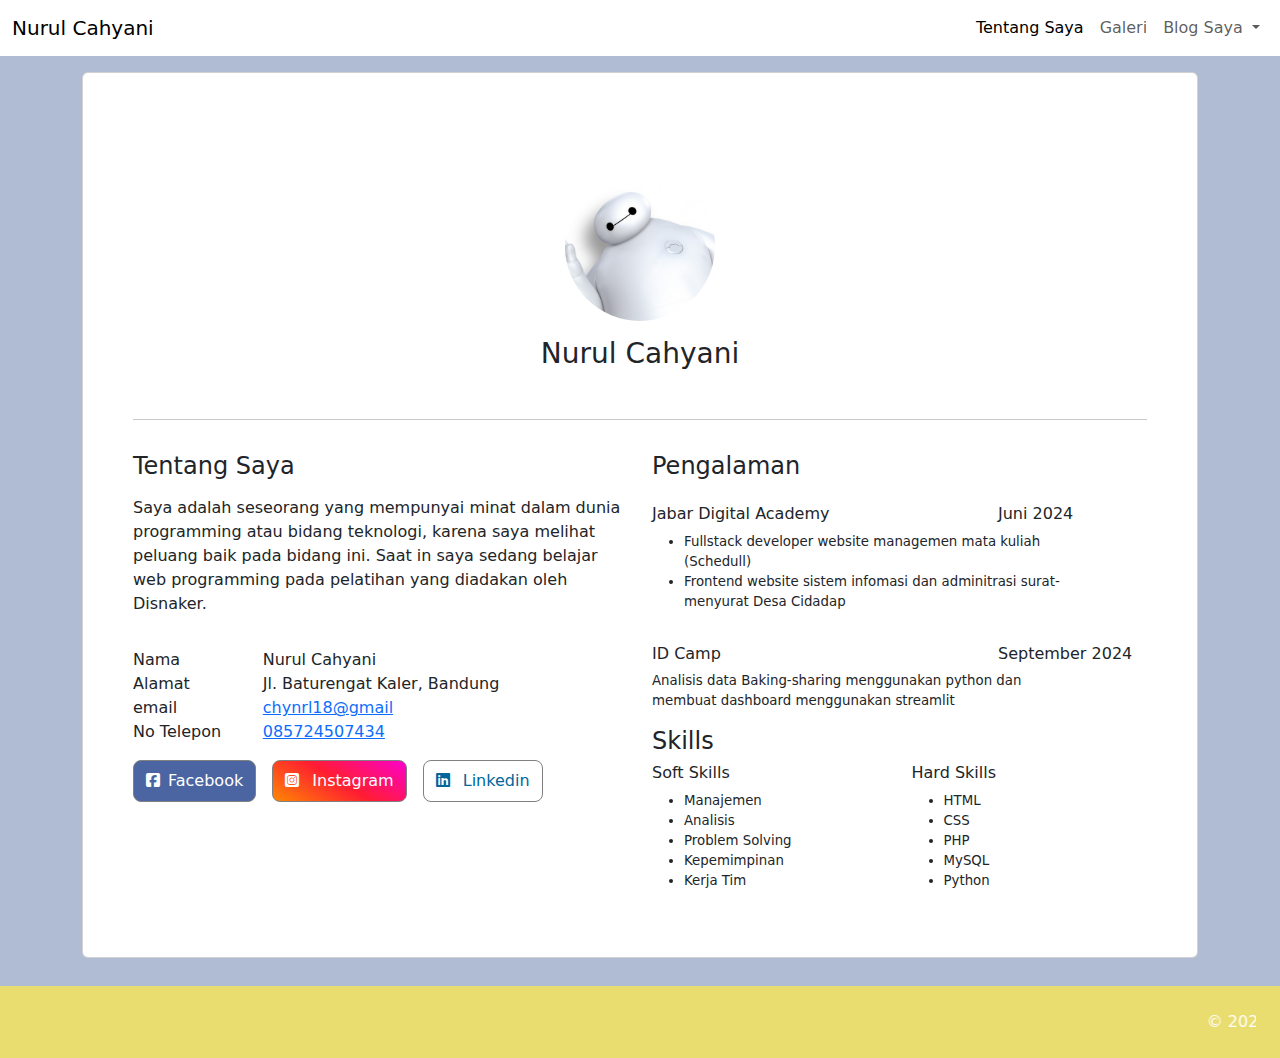
<file: index.html>
<!DOCTYPE html>
<html lang="en">
  <head>
    <meta charset="utf-8" />
    <meta name="viewport" content="width=device-width, initial-scale=1" />
    <title>About Me</title>
    <link rel="stylesheet" href="./assets/bootstrap/css/bootstrap.min.css" />
    <link rel="stylesheet" href="./style.css" />
    <link rel="stylesheet" href="./assets/fontawesome/css/all.min.css" />
  </head>
  <body>
    <!-- start navbar -->
    <nav class="navbar navbar-expand-lg custom-bs-navbar sticky-top">
      <div class="container-fluid">
        <a class="navbar-brand" href="#">Nurul Cahyani</a>
        <button
          class="navbar-toggler"
          type="button"
          data-bs-toggle="collapse"
          data-bs-target="#navbarSupportedContent"
          aria-controls="navbarSupportedContent"
          aria-expanded="false"
          aria-label="Toggle navigation"
        >
          <span class="navbar-toggler-icon"></span>
        </button>
        <div class="collapse navbar-collapse" id="navbarSupportedContent">
          <ul class="navbar-nav ms-auto">
            <li class="nav-item">
              <a class="nav-link active" aria-current="page" href="./index.html"
                >Tentang Saya</a
              >
            </li>
            <li class="nav-item">
              <a class="nav-link" href="./Gallery.html">Galeri</a>
            </li>
            <li class="nav-item dropdown">
              <a
                class="nav-link dropdown-toggle"
                href="#"
                role="button"
                data-bs-toggle="dropdown"
                aria-expanded="false"
              >
                Blog Saya
              </a>
              <ul class="dropdown-menu dropdown-menu-end">
                <li>
                  <a class="dropdown-item" href="./article/list.html"
                    >Daftar Artikel</a
                  >
                </li>
                <li>
                  <a class="dropdown-item" href="./article/form.html"
                    >Buat Artikel</a
                  >
                </li>
              </ul>
            </li>
          </ul>
        </div>
      </div>
    </nav>
    <!-- end navbar -->

    <div class="content-section">
      <div class="container py-3">
        <div class="card">
          <div class="card-body">
            <div class="row">
              <!-- CARA1 -->
              <!-- <div class="col-sm-4 mb-3">
                <div class="img-wrap">
                  <img
                    src="https://th.bing.com/th/id/OIP.5KrqKwvZtUYaOHMy1Ak8ZAHaGU?rs=1&pid=ImgDetMaing"
                    alt="baymax"
                  />
                </div>
              </div> -->
              <!-- CARA 2 -->
              <!-- AVATAR PROFILE -->
              <div class="col-sm-12 mt-5 mb-3" align="center">
                <img
                  src="./assets/gambar/4293_Baymax-White-background-628x418.jpg"
                  alt="baymax2"
                  class="avatar mb-3"
                />
                <h3 class="text-bold mb-4">Nurul Cahyani</h3>
                <hr class="mt-5 mb-3" />
              </div>

              <div class="col-12 col-md-6 mb-3">
                <!-- about -->
                <div class="about mb-3">
                  <div class="row">
                    <!-- about -->
                    <div class="col-12 mb-3">
                      <h4 class="mb-3">Tentang Saya</h4>
                      <p>
                        Saya adalah seseorang yang mempunyai minat dalam dunia
                        programming atau bidang teknologi, karena saya melihat
                        peluang baik pada bidang ini. Saat in saya sedang
                        belajar web programming pada pelatihan yang diadakan
                        oleh Disnaker.
                      </p>
                    </div>
                    <div class="col-3">Nama</div>
                    <div class="col-9">Nurul Cahyani</div>
                    <div class="col-3">Alamat</div>
                    <div class="col-9">Jl. Baturengat Kaler, Bandung</div>
                    <div class="col-3">email</div>
                    <div class="col-9">
                      <a href="mailto:chynrl18@gmail">chynrl18@gmail</a>
                    </div>
                    <div class="col-3">No Telepon</div>
                    <div class="col-9">
                      <a href="tel: +6285724507434">085724507434</a>
                    </div>
                  </div>
                </div>
                <!-- end about -->

                <!-- sosial media -->

                <div class="sosmed-container">
                  <ul class="social-list">
                    <li class="social-item">
                      <a
                        href="https://www.facebook.com/#:~:text=Log%20into%20Facebook%20to%20start%20sharing"
                        target="_blank"
                      >
                        <i class="fa-brands fa-square-facebook"></i>Facebook</a
                      >
                    </li>
                    <li class="social-item">
                      <a href="https://www.instagram.com/" target="_blank">
                        <i class="fa-brands fa-square-instagram"></i>
                        Instagram</a
                      >
                    </li>
                    <li class="social-item">
                      <a href="https://www.linkedin.com/" target="_blank">
                        <i class="fa-brands fa-linkedin"></i>
                        Linkedin</a
                      >
                    </li>
                  </ul>
                </div>

                <!-- end sosial media -->
              </div>
              <!-- Experience -->
              <div class="col-12 col-md-6">
                <div class="row">
                  <div class="col-12 mb-3">
                    <h4>Pengalaman</h4>
                  </div>
                  <div class="col-12 col-md-8">
                    <h6>Jabar Digital Academy</h6>
                  </div>
                  <div class="col-12 col-md-4 ms-auto">
                    <h6>Juni 2024</h6>
                  </div>
                  <div class="col-10 mb-3">
                    <ul class="experience-list">
                      <li class="experience-item">
                        Fullstack developer website managemen mata kuliah
                        (Schedull)
                      </li>
                      <li class="experience-item">
                        Frontend website sistem infomasi dan adminitrasi
                        surat-menyurat Desa Cidadap
                      </li>
                    </ul>
                  </div>

                  <div class="col-12 col-md-8">
                    <h6>ID Camp</h6>
                  </div>
                  <div class="col-12 col-md-4">
                    <h6>September 2024</h6>
                  </div>
                  <div class="experience-item col-10 mb-3">
                    Analisis data Baking-sharing menggunakan python dan membuat
                    dashboard menggunakan streamlit
                  </div>

                  <div class="col-12">
                    <h4>Skills</h4>
                  </div>
                  <div class="col-12 col-md-6">
                    <h6>Soft Skills</h6>
                    <ul class="skill-list">
                      <li class="skill-item">Manajemen</li>
                      <li class="skill-item">Analisis</li>
                      <li class="skill-item">Problem Solving</li>
                      <li class="skill-item">Kepemimpinan</li>
                      <li class="skill-item">Kerja Tim</li>
                    </ul>
                  </div>
                  <div class="col-12 col-md-6">
                    <h6>Hard Skills</h6>
                    <ul class="skill-list">
                      <li class="skill-item">HTML</li>
                      <li class="skill-item">CSS</li>
                      <li class="skill-item">PHP</li>
                      <li class="skill-item">MySQL</li>
                      <li class="skill-item">Python</li>
                    </ul>
                  </div>
                </div>
              </div>
              <!-- end Experience -->

              <!-- CARA 3 -->
              <!-- <div class="col-sm-4 mb-3">
                <div
                class="avatar-div"
                style="
                  background-image: url('./assets/gambar/4293_Baymax-White-background-628x418.jpg');"
                 ></div>
               </div> -->
            </div>
          </div>
        </div>
      </div>
    </div>

    <!-- footer -->
    <footer class="my-footer">
      <marquee>
        <address>&copy; 2024 NC - All right reserved</address>
      </marquee>
    </footer>

    <script
      src="https://cdn.jsdelivr.net/npm/@popperjs/core@2.11.8/dist/umd/popper.min.js"
      integrity="sha384-I7E8VVD/ismYTF4hNIPjVp/Zjvgyol6VFvRkX/vR+Vc4jQkC+hVqc2pM8ODewa9r"
      crossorigin="anonymous"
    ></script>
    <script src="./assets/bootstrap/js/bootstrap.min.js"></script>
  </body>
</html>
</file>
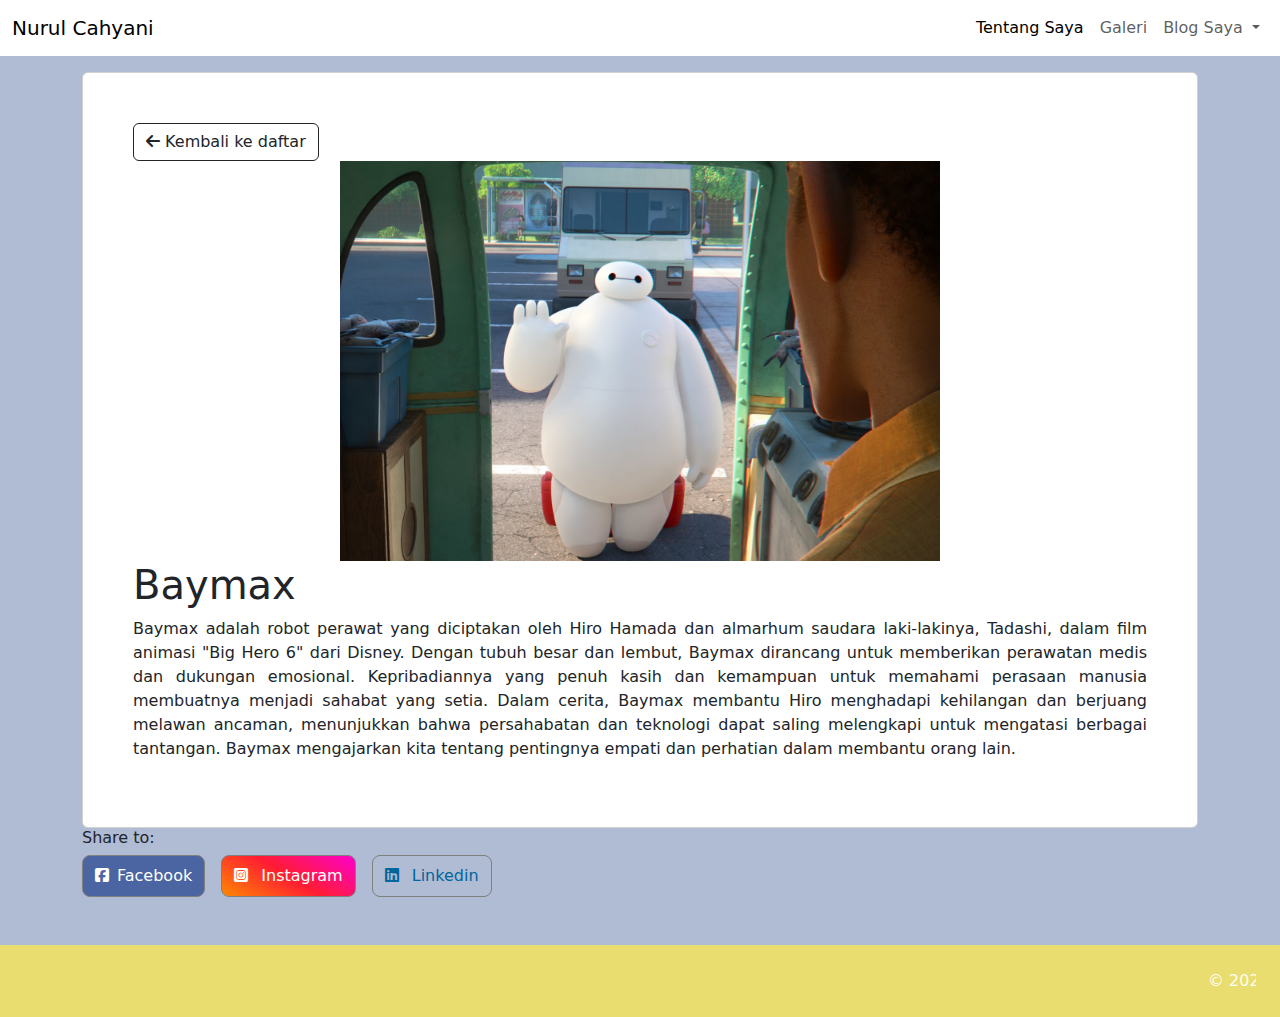
<file: article/detail.html>
<!DOCTYPE html>
<html lang="en">
  <head>
    <meta charset="UTF-8" />
    <meta name="viewport" content="width=device-width, initial-scale=1.0" />
    <title>Artikel</title>
    <link rel="stylesheet" href="../assets/bootstrap/css/bootstrap.min.css" />
    <link rel="stylesheet" href="../style.css" />
    <link rel="stylesheet" href="../assets/fontawesome/css/all.min.css" />
  </head>
  <body>
    <!-- start navbar -->
    <nav class="navbar navbar-expand-lg custom-bs-navbar sticky-top">
      <div class="container-fluid">
        <a class="navbar-brand" href="#">Nurul Cahyani</a>
        <button
          class="navbar-toggler"
          type="button"
          data-bs-toggle="collapse"
          data-bs-target="#navbarSupportedContent"
          aria-controls="navbarSupportedContent"
          aria-expanded="false"
          aria-label="Toggle navigation"
        >
          <span class="navbar-toggler-icon"></span>
        </button>
        <div class="collapse navbar-collapse" id="navbarSupportedContent">
          <ul class="navbar-nav ms-auto">
            <li class="nav-item">
              <a
                class="nav-link active"
                aria-current="page"
                href="../index.html"
                >Tentang Saya</a
              >
            </li>
            <li class="nav-item">
              <a class="nav-link" href="../Gallery.html">Galeri</a>
            </li>
            <li class="nav-item dropdown">
              <a
                class="nav-link dropdown-toggle"
                href="#"
                role="button"
                data-bs-toggle="dropdown"
                aria-expanded="false"
              >
                Blog Saya
              </a>
              <ul class="dropdown-menu dropdown-menu-end">
                <li>
                  <a class="dropdown-item" href="./list.html">Daftar Artikel</a>
                </li>
                <li>
                  <a class="dropdown-item" href="./form.html">Buat Artikel</a>
                </li>
              </ul>
            </li>
          </ul>
        </div>
      </div>
    </nav>
    <!-- end navbar -->

    <div class="content-section">
      <div class="container pt-3">
        <div class="card m-0">
          <div class="card-body">
            <div class="row">
              <div class="col-12">
                <a href="./list.html" class="btn btn-outline-dark">
                  <i class="fa-solid fa-arrow-left"></i>
                  Kembali ke daftar</a
                >
              </div>
              <div class="col-12 d-flex justify-content-center">
                <img
                  src="../assets/gambar/baymax-03.avif"
                  alt=""
                  class="img-fluid"
                  style="width: 600px; height: 400px"
                />
              </div>
              <div class="col-12"><h1>Baymax</h1></div>
            </div>
            <div class="col-12" style="text-align: justify">
              <p>
                Baymax adalah robot perawat yang diciptakan oleh Hiro Hamada dan
                almarhum saudara laki-lakinya, Tadashi, dalam film animasi "Big
                Hero 6" dari Disney. Dengan tubuh besar dan lembut, Baymax
                dirancang untuk memberikan perawatan medis dan dukungan
                emosional. Kepribadiannya yang penuh kasih dan kemampuan untuk
                memahami perasaan manusia membuatnya menjadi sahabat yang setia.
                Dalam cerita, Baymax membantu Hiro menghadapi kehilangan dan
                berjuang melawan ancaman, menunjukkan bahwa persahabatan dan
                teknologi dapat saling melengkapi untuk mengatasi berbagai
                tantangan. Baymax mengajarkan kita tentang pentingnya empati dan
                perhatian dalam membantu orang lain.
              </p>
            </div>
          </div>
        </div>
      </div>
    </div>

    <div class="container pb-5">
      <div class="col-12">
        <h6>Share to:</h6>
      </div>
      <div class="sosmed-container">
        <ul class="social-list">
          <li class="social-item">
            <a
              href="https://www.facebook.com/#:~:text=Log%20into%20Facebook%20to%20start%20sharing"
              target="_blank"
            >
              <i class="fa-brands fa-square-facebook"></i>Facebook</a
            >
          </li>
          <li class="social-item">
            <a href="https://www.instagram.com/" target="_blank">
              <i class="fa-brands fa-square-instagram"></i>
              Instagram</a
            >
          </li>
          <li class="social-item">
            <a href="https://www.linkedin.com/" target="_blank">
              <i class="fa-brands fa-linkedin"></i>
              Linkedin</a
            >
          </li>
        </ul>
      </div>
    </div>

    <!-- footer -->
    <footer class="my-footer">
      <marquee>
        <address>&copy; 2024 NC - All right reserved</address>
      </marquee>
    </footer>

    <script
      src="https://cdn.jsdelivr.net/npm/@popperjs/core@2.11.8/dist/umd/popper.min.js"
      integrity="sha384-I7E8VVD/ismYTF4hNIPjVp/Zjvgyol6VFvRkX/vR+Vc4jQkC+hVqc2pM8ODewa9r"
      crossorigin="anonymous"
    ></script>
    <script src="../assets/bootstrap/js/bootstrap.min.js"></script>
  </body>
</html>
</file>
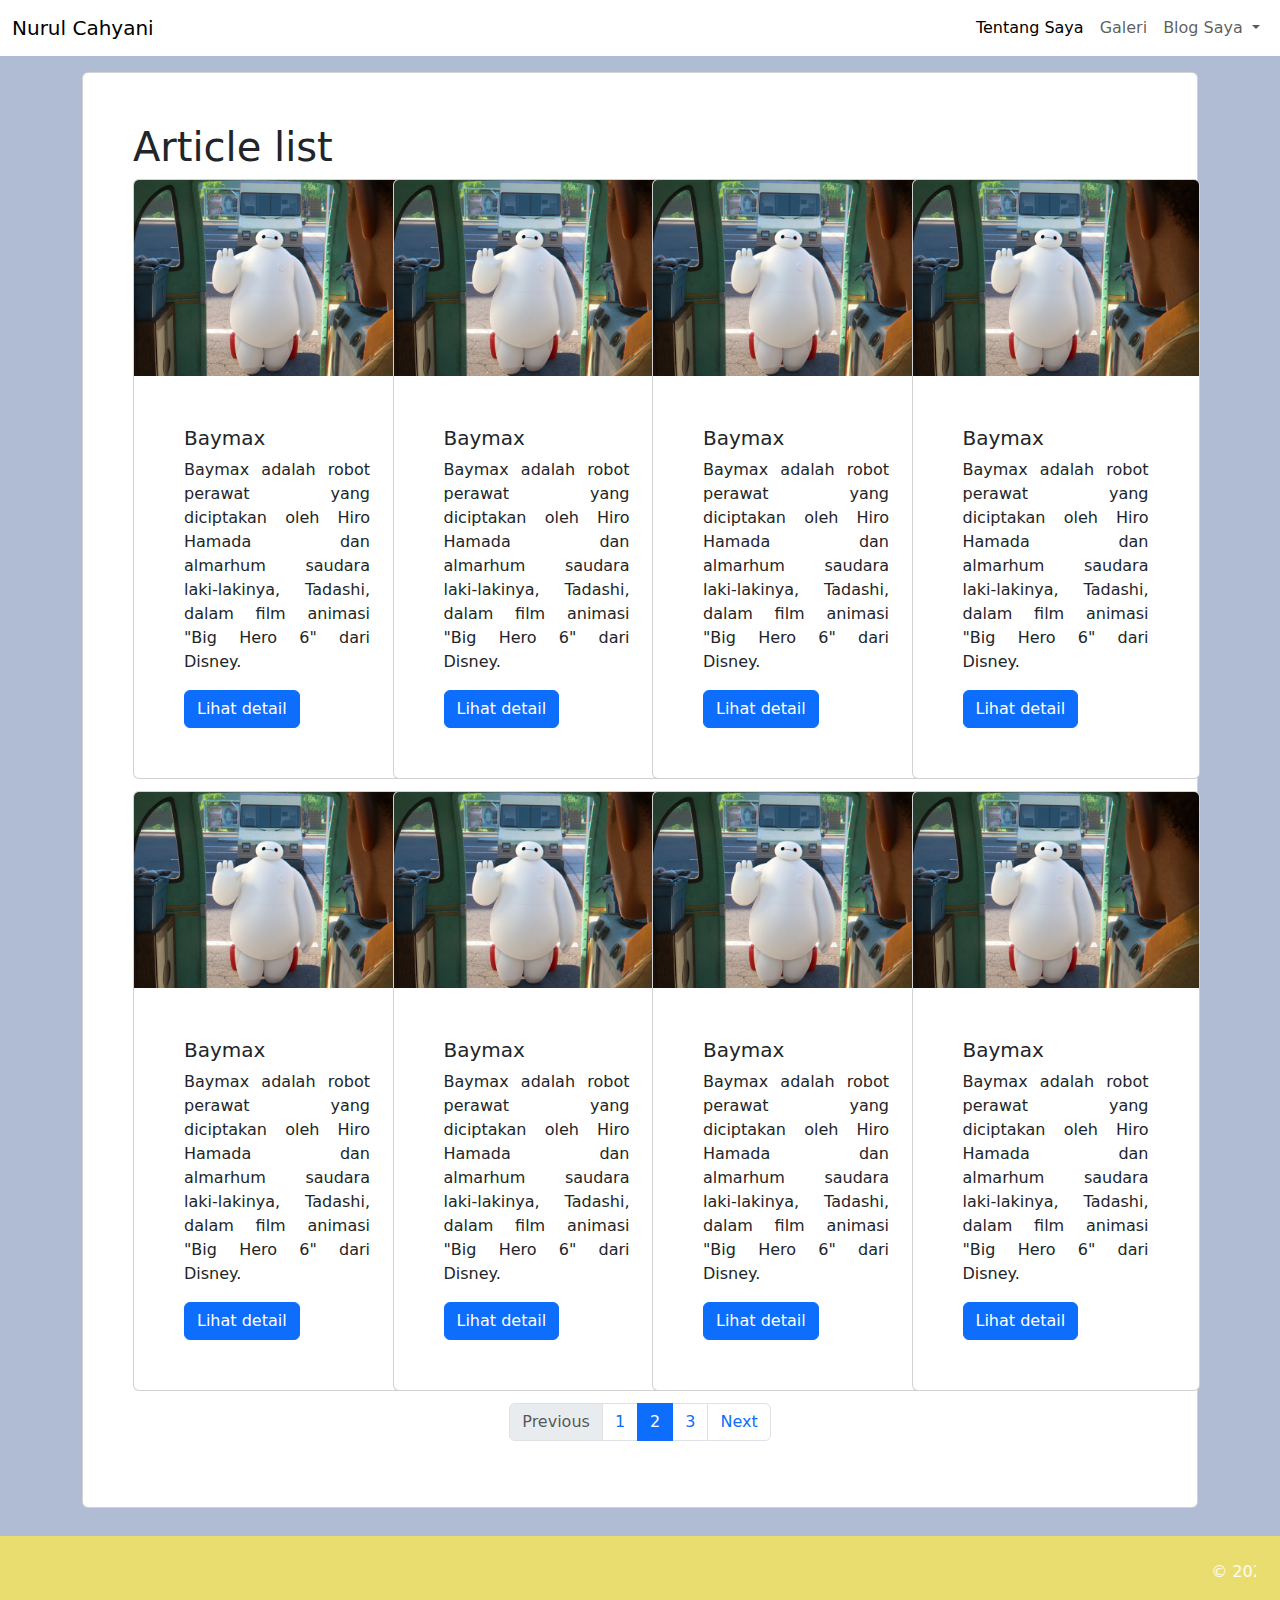
<file: article/list.html>
<!DOCTYPE html>
<html lang="en">
  <head>
    <meta charset="UTF-8" />
    <meta name="viewport" content="width=device-width, initial-scale=1.0" />
    <title>Daftar Artikel</title>
    <link rel="stylesheet" href="../assets/bootstrap/css/bootstrap.min.css" />
    <link rel="stylesheet" href="../style.css" />
    <link rel="stylesheet" href="../assets/fontawesome/css/all.min.css" />
  </head>
  <body>
    <!-- start navbar -->
    <nav class="navbar navbar-expand-lg custom-bs-navbar sticky-top">
      <div class="container-fluid">
        <a class="navbar-brand" href="#">Nurul Cahyani</a>
        <button
          class="navbar-toggler"
          type="button"
          data-bs-toggle="collapse"
          data-bs-target="#navbarSupportedContent"
          aria-controls="navbarSupportedContent"
          aria-expanded="false"
          aria-label="Toggle navigation"
        >
          <span class="navbar-toggler-icon"></span>
        </button>
        <div class="collapse navbar-collapse" id="navbarSupportedContent">
          <ul class="navbar-nav ms-auto">
            <li class="nav-item">
              <a
                class="nav-link active"
                aria-current="page"
                href="../index.html"
                >Tentang Saya</a
              >
            </li>
            <li class="nav-item">
              <a class="nav-link" href="../Gallery.html">Galeri</a>
            </li>
            <li class="nav-item dropdown">
              <a
                class="nav-link dropdown-toggle"
                href="#"
                role="button"
                data-bs-toggle="dropdown"
                aria-expanded="false"
              >
                Blog Saya
              </a>
              <ul class="dropdown-menu dropdown-menu-end">
                <li>
                  <a class="dropdown-item" href="./list.html">Daftar Artikel</a>
                </li>
                <li>
                  <a class="dropdown-item" href="./form.html">Buat Artikel</a>
                </li>
              </ul>
            </li>
          </ul>
        </div>
      </div>
    </nav>
    <!-- end navbar -->
    <div class="content-section">
      <div class="container py-3">
        <div class="card">
          <div class="card-body">
            <div class="row">
              <div class="col-12">
                <h1>Article list</h1>
              </div>

              <div class="col-12 col-md-6 col-lg-3">
                <div class="card" style="width: 18rem">
                  <img
                    src="../assets/gambar/baymax-03.avif"
                    class="card-img-top"
                    alt="..."
                  />
                  <div class="card-body">
                    <h5 class="card-title">Baymax</h5>
                    <p class="card-text" style="text-align: justify">
                      Baymax adalah robot perawat yang diciptakan oleh Hiro
                      Hamada dan almarhum saudara laki-lakinya, Tadashi, dalam
                      film animasi "Big Hero 6" dari Disney.
                    </p>
                    <a href="./detail.html" class="btn btn-primary"
                      >Lihat detail</a
                    >
                  </div>
                </div>
              </div>
              <div class="col-12 col-md-6 col-lg-3">
                <div class="card" style="width: 18rem">
                  <img
                    src="../assets/gambar/baymax-03.avif"
                    class="card-img-top"
                    alt="..."
                  />
                  <div class="card-body">
                    <h5 class="card-title">Baymax</h5>
                    <p class="card-text" style="text-align: justify">
                      Baymax adalah robot perawat yang diciptakan oleh Hiro
                      Hamada dan almarhum saudara laki-lakinya, Tadashi, dalam
                      film animasi "Big Hero 6" dari Disney.
                    </p>
                    <a href="./detail.html" class="btn btn-primary"
                      >Lihat detail</a
                    >
                  </div>
                </div>
              </div>
              <div class="col-12 col-md-6 col-lg-3">
                <div class="card" style="width: 18rem">
                  <img
                    src="../assets/gambar/baymax-03.avif"
                    class="card-img-top"
                    alt="..."
                  />
                  <div class="card-body">
                    <h5 class="card-title">Baymax</h5>
                    <p class="card-text" style="text-align: justify">
                      Baymax adalah robot perawat yang diciptakan oleh Hiro
                      Hamada dan almarhum saudara laki-lakinya, Tadashi, dalam
                      film animasi "Big Hero 6" dari Disney.
                    </p>
                    <a href="./detail.html" class="btn btn-primary"
                      >Lihat detail</a
                    >
                  </div>
                </div>
              </div>
              <div class="col-12 col-md-6 col-lg-3">
                <div class="card" style="width: 18rem">
                  <img
                    src="../assets/gambar/baymax-03.avif"
                    class="card-img-top"
                    alt="..."
                  />
                  <div class="card-body">
                    <h5 class="card-title">Baymax</h5>
                    <p class="card-text" style="text-align: justify">
                      Baymax adalah robot perawat yang diciptakan oleh Hiro
                      Hamada dan almarhum saudara laki-lakinya, Tadashi, dalam
                      film animasi "Big Hero 6" dari Disney.
                    </p>
                    <a href="./detail.html" class="btn btn-primary"
                      >Lihat detail</a
                    >
                  </div>
                </div>
              </div>

              <div class="col-12 col-md-6 col-lg-3">
                <div class="card" style="width: 18rem">
                  <img
                    src="../assets/gambar/baymax-03.avif"
                    class="card-img-top"
                    alt="..."
                  />
                  <div class="card-body">
                    <h5 class="card-title">Baymax</h5>
                    <p class="card-text" style="text-align: justify">
                      Baymax adalah robot perawat yang diciptakan oleh Hiro
                      Hamada dan almarhum saudara laki-lakinya, Tadashi, dalam
                      film animasi "Big Hero 6" dari Disney.
                    </p>
                    <a href="./detail.html" class="btn btn-primary"
                      >Lihat detail</a
                    >
                  </div>
                </div>
              </div>
              <div class="col-12 col-md-6 col-lg-3">
                <div class="card" style="width: 18rem">
                  <img
                    src="../assets/gambar/baymax-03.avif"
                    class="card-img-top"
                    alt="..."
                  />
                  <div class="card-body">
                    <h5 class="card-title">Baymax</h5>
                    <p class="card-text" style="text-align: justify">
                      Baymax adalah robot perawat yang diciptakan oleh Hiro
                      Hamada dan almarhum saudara laki-lakinya, Tadashi, dalam
                      film animasi "Big Hero 6" dari Disney.
                    </p>
                    <a href="./detail.html" class="btn btn-primary"
                      >Lihat detail</a
                    >
                  </div>
                </div>
              </div>
              <div class="col-12 col-md-6 col-lg-3">
                <div class="card" style="width: 18rem">
                  <img
                    src="../assets/gambar/baymax-03.avif"
                    class="card-img-top"
                    alt="..."
                  />
                  <div class="card-body">
                    <h5 class="card-title">Baymax</h5>
                    <p class="card-text" style="text-align: justify">
                      Baymax adalah robot perawat yang diciptakan oleh Hiro
                      Hamada dan almarhum saudara laki-lakinya, Tadashi, dalam
                      film animasi "Big Hero 6" dari Disney.
                    </p>
                    <a href="./detail.html" class="btn btn-primary"
                      >Lihat detail</a
                    >
                  </div>
                </div>
              </div>
              <div class="col-12 col-md-6 col-lg-3">
                <div class="card" style="width: 18rem">
                  <img
                    src="../assets/gambar/baymax-03.avif"
                    class="card-img-top"
                    alt="..."
                  />
                  <div class="card-body">
                    <h5 class="card-title">Baymax</h5>
                    <p class="card-text" style="text-align: justify">
                      Baymax adalah robot perawat yang diciptakan oleh Hiro
                      Hamada dan almarhum saudara laki-lakinya, Tadashi, dalam
                      film animasi "Big Hero 6" dari Disney.
                    </p>
                    <a href="./detail.html" class="btn btn-primary"
                      >Lihat detail</a
                    >
                  </div>
                </div>
              </div>
              <!-- pagination -->
              <nav aria-label="...">
                <ul class="pagination justify-content-center">
                  <li class="page-item disabled">
                    <a class="page-link">Previous</a>
                  </li>
                  <li class="page-item"><a class="page-link" href="#">1</a></li>
                  <li class="page-item active" aria-current="page">
                    <a class="page-link" href="#">2</a>
                  </li>
                  <li class="page-item"><a class="page-link" href="#">3</a></li>
                  <li class="page-item">
                    <a class="page-link" href="#">Next</a>
                  </li>
                </ul>
              </nav>
              <!-- end pagination -->
            </div>
          </div>
        </div>
      </div>
    </div>
    <!-- footer -->
    <footer class="my-footer">
      <marquee>
        <address>&copy; 2024 NC - All right reserved</address>
      </marquee>
    </footer>

    <script
      src="https://cdn.jsdelivr.net/npm/@popperjs/core@2.11.8/dist/umd/popper.min.js"
      integrity="sha384-I7E8VVD/ismYTF4hNIPjVp/Zjvgyol6VFvRkX/vR+Vc4jQkC+hVqc2pM8ODewa9r"
      crossorigin="anonymous"
    ></script>
    <script src="../assets/bootstrap/js/bootstrap.min.js"></script>
  </body>
</html>
</file>
<file: style.css>
/* overriding bootstrap style */
@import "./content-style.css";

:root{
    --navbar-height: 56px;
    --footer-height: 72px;
}


html, body{
    height: 100%;
}

body{
    background: #b0bbd4;
}

.custom-bs-navbar{
    background: white;
    min-height: var(--navbar-height);
}
.my-footer{
    display: flex;
    align-items: center;
    justify-content: center;
    width: 100%;
    height: var(--footer-height);
    background:#e9dd70;
    padding: 24px 24px;
    
}
.my-footer address{
    color: white;
    margin: auto;
}
.content-section{
    min-height: calc(100% - var(--navbar-height) - var(--footer-height));
}
.card-body{
    padding : 50px
}
.card{
    width: 100%;
    margin-bottom: 12px;
}
.carousel{
    margin-top: 12px;
    margin-bottom: 12px;
}
.carousel-item > .img-gallery{
    object-fit: contain;
    height: 400px;

    
}
.gallery .image{
    width: 100%;
    height: 200px;
    object-fit: cover;
    display: flex;
    align-items: center;
    margin: auto;
    object-position: top;
    border-radius: 6px;
}
.square{
    height: 200px;
    overflow: hidden;
}
</file>
